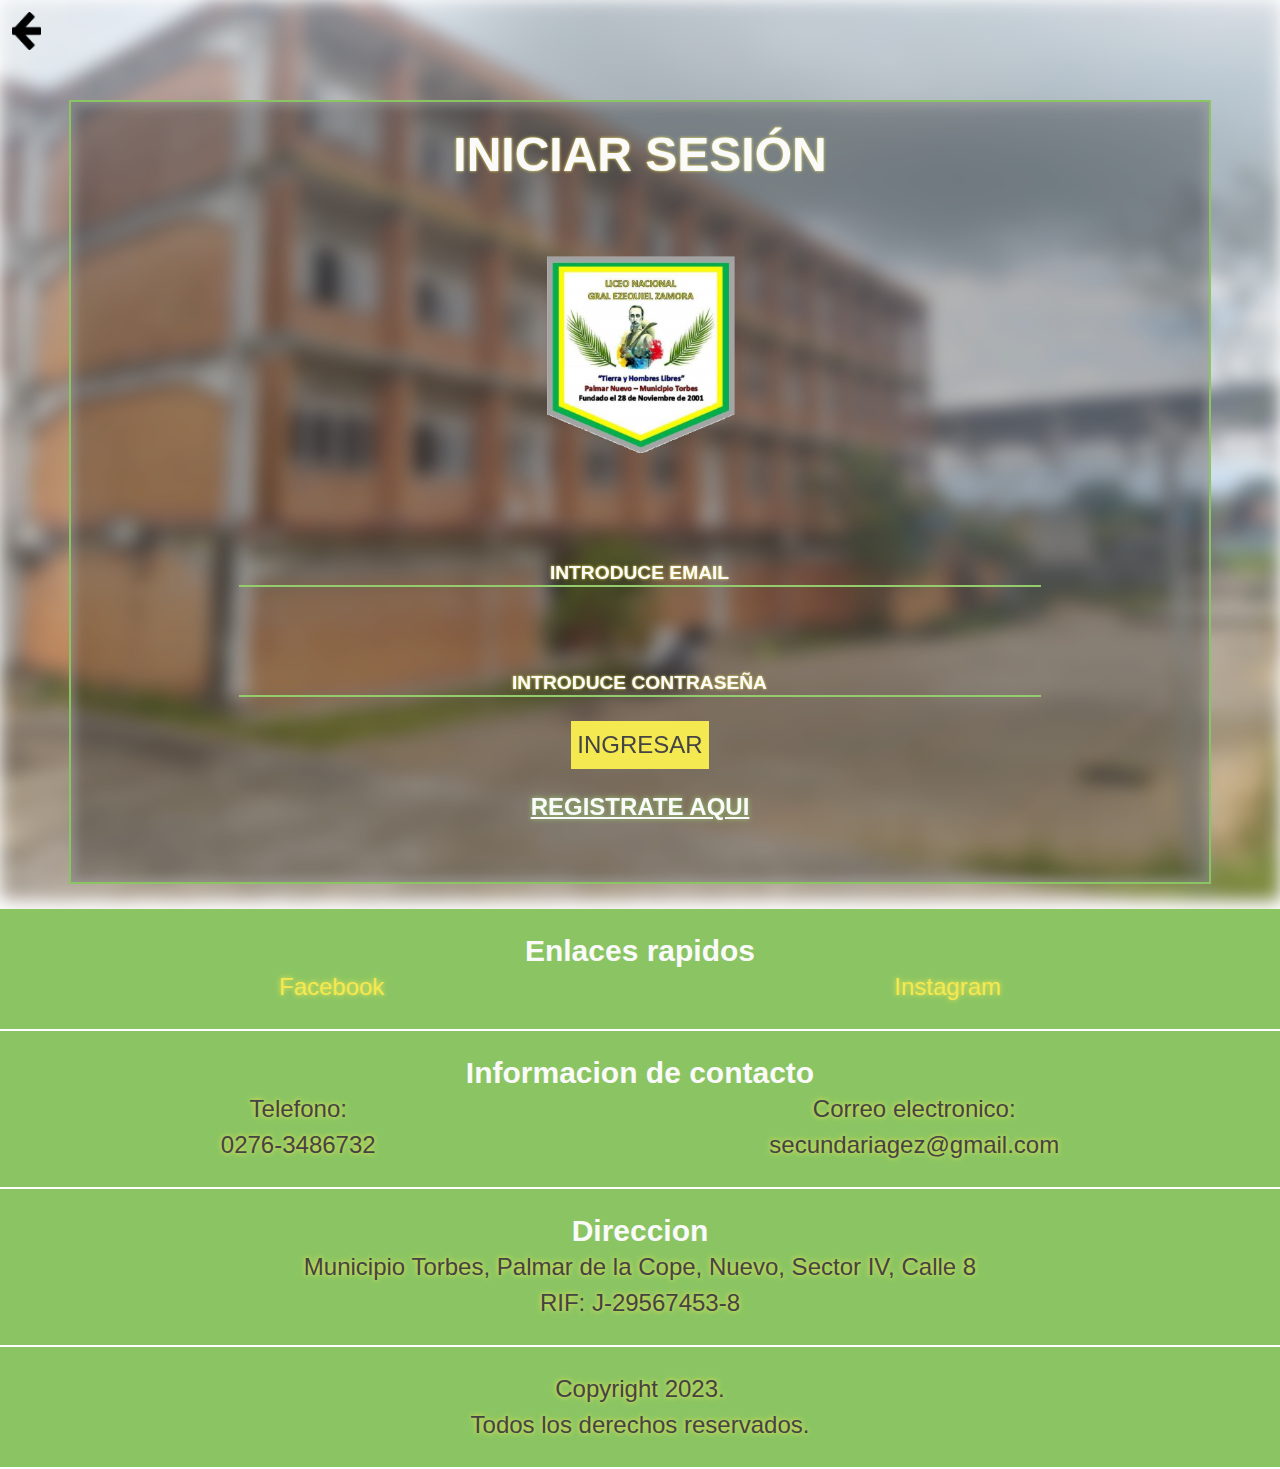
<file: admin.html>
<!DOCTYPE html>
<html>
	<head>
		<link rel="icon" href="img/Logo.jpg">
		<meta name="description" content="Liceo Nacional Ezequiel Zamora es una institución educativa">
		<meta name="author" content="DevHarsue">
		<meta name="robots" content="index">
		<meta name="keywords" content="Liceo,institución,General Ezequiel Zamora,Ezequiel Zamora">		
		<meta name="viewport" content="width=device-width, initial-scale=1.0">
		<meta charset="utf-8">	

		<link rel="stylesheet" type="text/css" href="bootstrap/css/bootstrap.min.css">
		<link rel="stylesheet" type="text/css" href="CSS/styles.css">	
		<link rel="stylesheet" type="text/css" href="CSS/stylesGenerics.css">	
		<link rel="stylesheet" type="text/css" href="CSS/stylesAnimations.css">
		<link rel="stylesheet" type="text/css" href="CSS/stylesHeader.css">
		<link rel="stylesheet" type="text/css" href="CSS/stylesMain.css">
		<link rel="stylesheet" type="text/css" href="CSS/stylesFooter.css">
		<script type="text/javascript" src="JS/check.js"></script>			
		<title>Procesos Administrativos</title>
	</head>
	<body>
		<div class="fondo"></div>		
		<header class="header">
			<nav class="header__nav">
				<div class="container-button-menu">
					<button id="button-menu"><img src="IMG/menu.png"></button>
				</div>				
				<ul class="header__nav-ul">
					<li><a href="index.html"><img src="IMG/Logo.jpg"></a></li>
					<li><a href="info.html">¿Quienes Somos?</a></li>
					<li><a href="questions.html">Preguntas Frecuentes</a></li>
					<li class="private"><a href="simbolos.html">Simbolos Institucionales</a></li>
					<li class="private"><a href="admin.html">Procesos Administrativos</a></li>
				</ul>				
			</nav>	
			<div class="container-inicio-sesion">
				<button id="inicio-sesion" class="btn-amarillo">USER</button>
				<button id="cerrar-sesion" class="btn-rojo">Cerrar Sesion</button>
			</div>
		</header>	

		<main class="main">
			<h1 class="main__titulo texto-amarillo">LICEO NACIONAL GENERAL EZEQUIEL ZAMORA</h1>
			<article class="main__article">
				<h3 class="texto-verde">Procesos Administrativos.</h3>
				<p class="texto-amarillo">
					Los procesos administrativos en el Liceo Nacional General Ezequiel Zamora, estan dividos dependiendo del departamento.
				</p>
				<h4 class="texto-verde">Departamento de Dirección</h4>				
				<p class="texto-amarillo">En este departamento se reciben recaudos de todo tipo de indoles, y ademas es donde se lleva el control de asistencias e inasistencias del personal que labora en la institución.</p>
				<h4 class="texto-verde">Departamento de Subdirección</h4>				
				<p class="texto-amarillo">Se realizan todos lo referente a recaudos administrativos de los docentes y también se lleva a cabo lo relacionado con la pedagogía de los docentes.</p>
				<h4 class="texto-verde">Departamento de Coordinación Pedagogica</h4>				
				<p class="texto-amarillo">Este departamento es el que lleva el control de asistencias de cada uno de los estudiantes, tambien estan encargados de actas de comportamiento y asistencia.</p>
				<h4 class="texto-verde">Departamento de Evaluación</h4>				
				<p class="texto-amarillo">Todo lo referente a resúmenes finales, calificaciones de los estudiantes, seguimientos de evaluación, se llevan a cabo en este departamento.</p>			
			</article>
		</main>

		<footer class="footer">
			<section class="footer__section">
				<h5>Enlaces rapidos</h5>
				<ul>
					<li><a href="https://www.facebook.com/profile.php?id=100013660789128">Facebook</a></li>
					<li><a href="https://www.facebook.com/profile.php?id=100013660789128">Instagram</a></li>
				</ul>
			</section>
			<section class="footer__section">
				<h5>Informacion de contacto</h5>
				<ul>
					<li>Telefono:<br>0276-3486732</li>
					<li>Correo electronico:<br>secundariagez@gmail.com</li>
				</ul>
			</section>
			<section class="footer__section">
				<h5>Direccion</h5>
				<p>Municipio Torbes, Palmar de la Cope, Nuevo, Sector IV, Calle 8</p>
				<p>RIF: J-29567453-8</p>
			</section>
			<section class="footer__section">
				<p>
					Copyright 2023.<br>
					Todos los derechos reservados.
				</p>
			</section>
		</footer>

		<script type="text/javascript" src="bootstrap/js/bootstrap.min.js"></script>
		<script type="text/javascript" src="JS/mediaQuery.js"></script>
		<script type="text/javascript" src="JS/header.js"></script>
		<script type="text/javascript" src="JS/hiddenHeader.js"></script>		
		<script type="text/javascript" src="JS/private.js"></script>	
	</body>
</html>
</file>
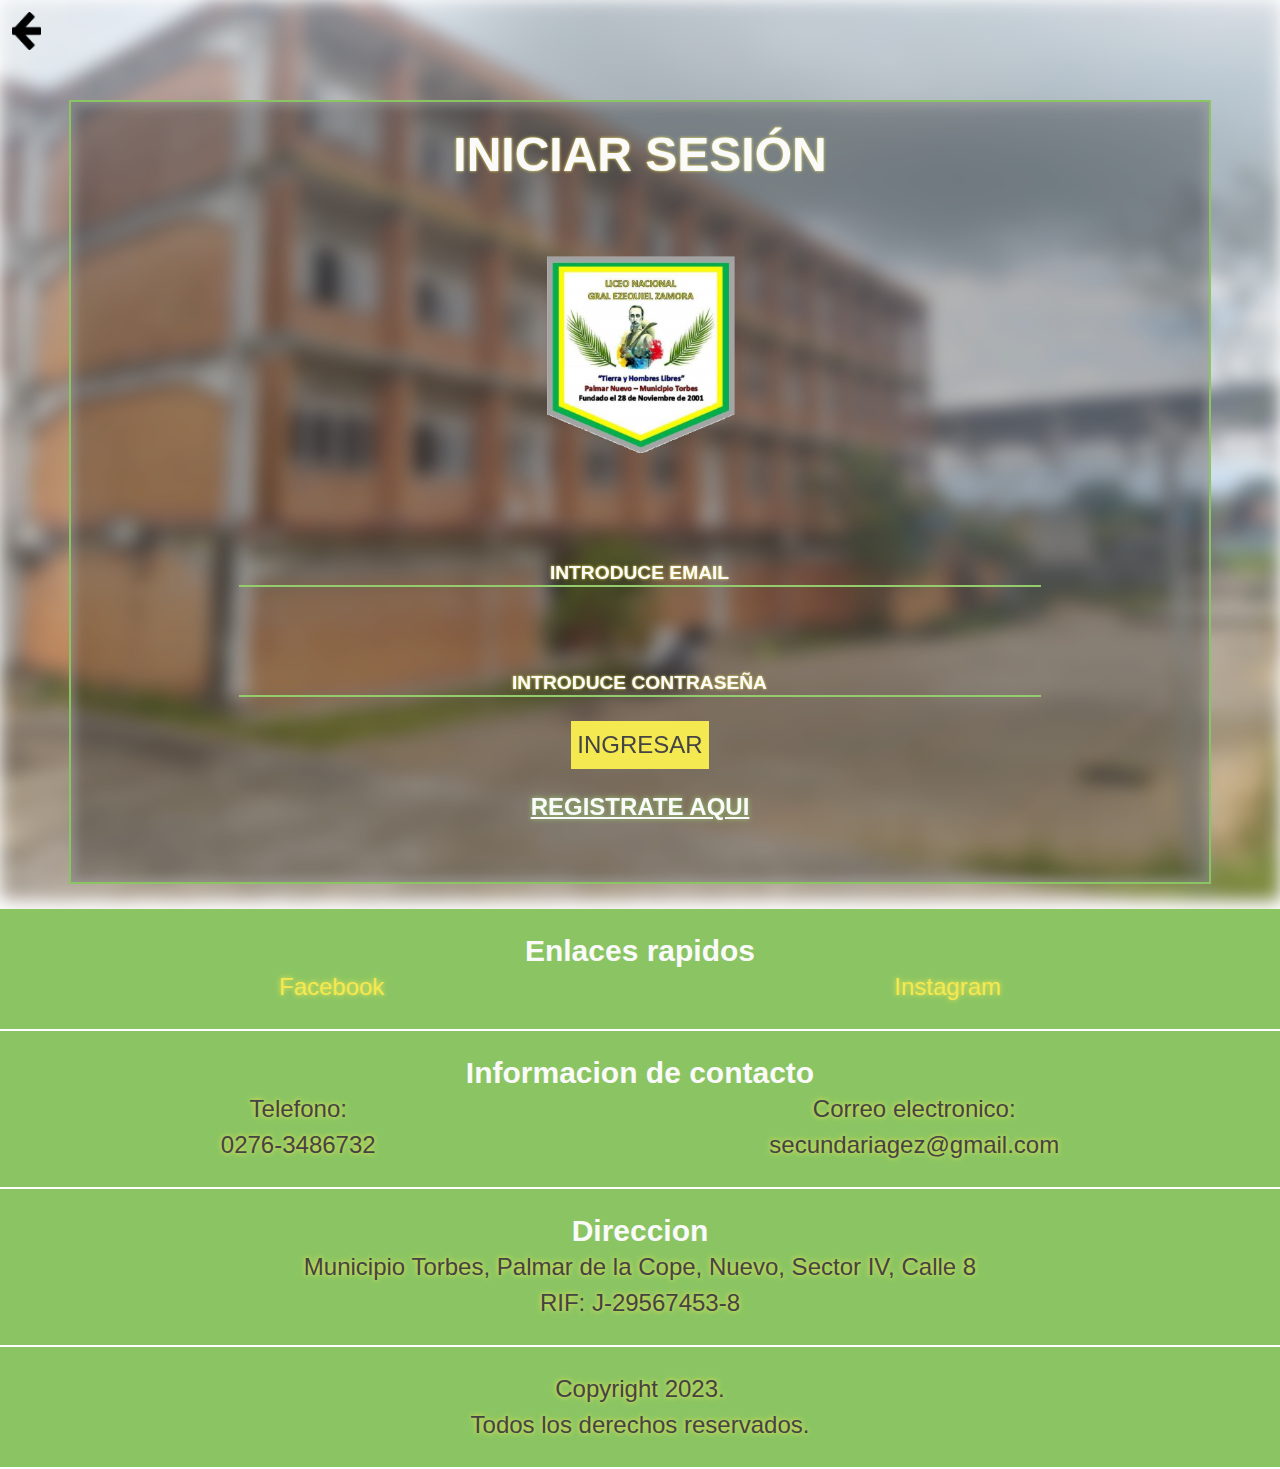
<file: changeDates.html>
<!DOCTYPE html>
<html>
	<head>
		<link rel="icon" href="img/Logo.jpg">
		<meta name="description" content="Liceo Nacional Ezequiel Zamora es una institución educativa">
		<meta name="author" content="DevHarsue">
		<meta name="robots" content="index">
		<meta name="keywords" content="Liceo,institución,General Ezequiel Zamora,Ezequiel Zamora">		
		<meta name="viewport" content="width=device-width, initial-scale=1.0">
		<meta charset="utf-8">	
		
		<link rel="stylesheet" type="text/css" href="bootstrap/css/bootstrap.min.css">
		<link rel="stylesheet" type="text/css" href="CSS/styles.css">
		<link rel="stylesheet" type="text/css" href="CSS/stylesGenerics.css">
		<link rel="stylesheet" type="text/css" href="CSS/stylesAnimations.css">
		<link rel="stylesheet" type="text/css" href="CSS/stylesSession.css">
		<link rel="stylesheet" type="text/css" href="CSS/stylesChangeDates.css">
		<link rel="stylesheet" type="text/css" href="CSS/stylesFooter.css">
		<script type="text/javascript" src="JS/check.js"></script>
		<title>Cambiar Datos</title>
	</head>
	<body>
		<div class="fondo"></div>
		<div class="modal">
			<div class="contenedor">
				<p class="green">Registro Realizado Correctamente!</p>
				<button id="boton-ok" class="btn-amarillo">OK</button>
			</div>
		</div>
		<button class="boton-atras"><img src="IMG/flecha.png"></button>
		<main class="main">
			<div class="main__container-formulario">
				<h1 class="texto-amarillo">Cambiar Datos</h1>
				<form class="main__form main__form-elegir" id="formulario-botones">
					<h6 class="texto-verde" id="usuario">Dato</h6>
					<button class="btn-amarillo" id="btn-usuario">Cambiar</button>

					<h6 class="texto-verde" id="correo">Dato</h6>
					<button class="btn-amarillo" id="btn-correo">Cambiar</button>

					<h6 class="texto-verde" id="clave">Dato</h6>
					<button class="btn-amarillo" id="btn-clave">Cambiar</button>
				</form>
				<form class="main__form main__form-cambio" id="formulario" method="post" autocomplete="off">
					<h6 class="texto-verde">Dato</h6>
					<label class="texto-amarillo">Introduce </label>
					<input type="text" id="input-cambio" required class="input">
					<label class="texto-amarillo">Introduce Contraseña Nuevamente</label>							
					<input type="password" id="input-cambio-clave" class="input">					
					<div class="contenedor-boton-sesion"><button id="boton-cambio" class="btn-amarillo">Cambiar</button></div>
				</form>
				
			</div>
		</main>

		<footer class="footer">
			<section class="footer__section">
				<h5>Enlaces rapidos</h5>
				<ul>
					<li><a href="https://www.facebook.com/profile.php?id=100013660789128">Facebook</a></li>
					<li><a href="https://www.facebook.com/profile.php?id=100013660789128">Instagram</a></li>
				</ul>
			</section>
			<section class="footer__section">
				<h5>Informacion de contacto</h5>
				<ul>
					<li>Telefono:<br>0276-3486732</li>
					<li>Correo electronico:<br>secundariagez@gmail.com</li>
				</ul>
			</section>
			<section class="footer__section">
				<h5>Direccion</h5>
				<p>Municipio Torbes, Palmar de la Cope, Nuevo, Sector IV, Calle 8</p>
				<p>RIF: J-29567453-8</p>
			</section>
			<section class="footer__section">
				<p>
					Copyright 2023.<br>
					Todos los derechos reservados.
				</p>
			</section>
		</footer>

		<script type="text/javascript" src="bootstrap/js/bootstrap.min.js"></script>
		<script type="text/javascript" src="JS/withInputs.js"></script>
		<script type="text/javascript" src="JS/modal.js"></script>
		<script type="text/javascript" src="JS/changeDatesEvents.js"></script>		
		<script type="text/javascript" src="JS/changeDates.js"></script>		
	</body>
</html>
</file>
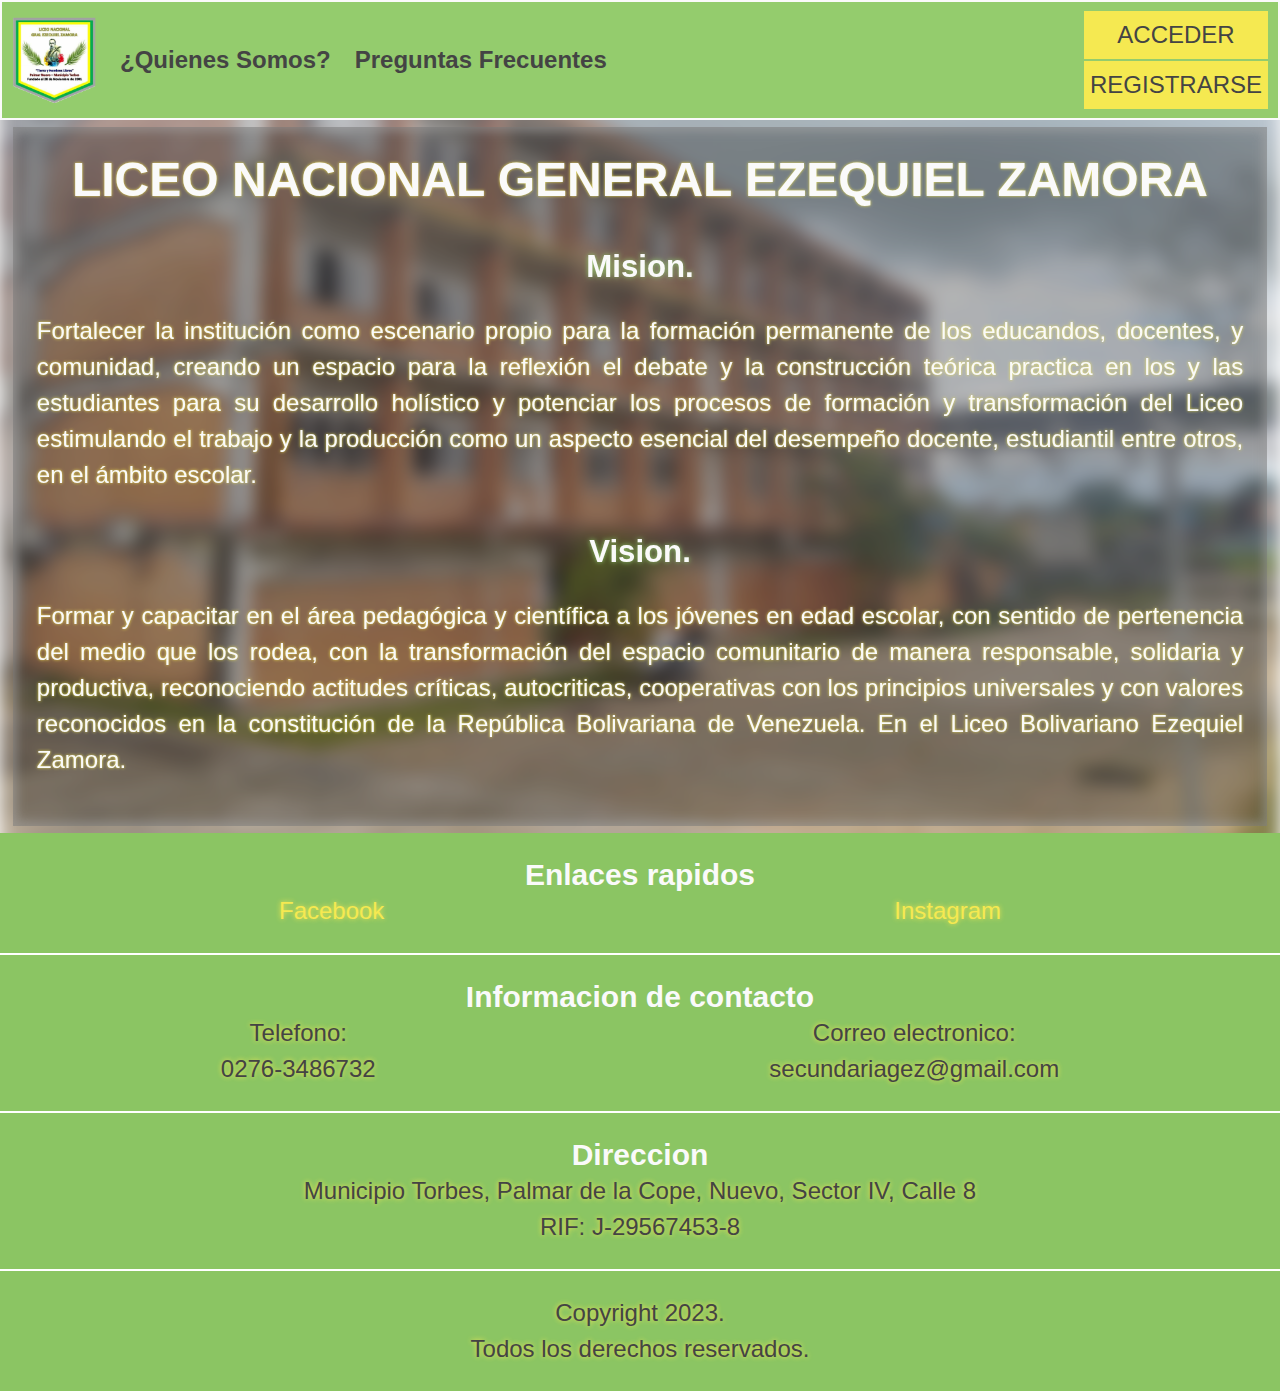
<file: info.html>
<!DOCTYPE html>
<html>
	<head>
		<link rel="icon" href="img/Logo.jpg">
		<meta name="description" content="Liceo Nacional Ezequiel Zamora es una institución educativa">
		<meta name="author" content="DevHarsue">
		<meta name="robots" content="index">
		<meta name="keywords" content="Liceo,institución,General Ezequiel Zamora,Ezequiel Zamora">		
		<meta name="viewport" content="width=device-width, initial-scale=1.0">
		<meta charset="utf-8">	

		<link rel="stylesheet" type="text/css" href="bootstrap/css/bootstrap.min.css">
		<link rel="stylesheet" type="text/css" href="CSS/styles.css">
		<link rel="stylesheet" type="text/css" href="CSS/stylesGenerics.css">		
		<link rel="stylesheet" type="text/css" href="CSS/stylesAnimations.css">
		<link rel="stylesheet" type="text/css" href="CSS/stylesHeader.css">
		<link rel="stylesheet" type="text/css" href="CSS/stylesMain.css">
		<link rel="stylesheet" type="text/css" href="CSS/stylesFooter.css">
		<title>¿Quienes Somos?</title>
	</head>
	<body>
		<div class="fondo"></div>
		<header class="header">
			<nav class="header__nav">
				<div class="container-button-menu">
					<button id="button-menu"><img src="IMG/menu.png"></button>
				</div>				
				<ul class="header__nav-ul">
					<li><a href="index.html"><img src="IMG/Logo.jpg"></a></li>
					<li><a href="info.html">¿Quienes Somos?</a></li>
					<li><a href="questions.html">Preguntas Frecuentes</a></li>
					<li class="private"><a href="simbolos.html">Simbolos Institucionales</a></li>
					<li class="private"><a href="admin.html">Procesos Administrativos</a></li>
				</ul>				
			</nav>			
			<div class="container-inicio-sesion">
				<button id="inicio-sesion" class="btn-amarillo">Acceder</button>
				<button id="btn-registro" class="btn-amarillo">Registrarse</button>
				<button id="cerrar-sesion" class="btn-rojo">Cerrar Sesion</button>
			</div>
		</header>	

		<main class="main">
			<h1 class="main__titulo texto-amarillo">LICEO NACIONAL GENERAL EZEQUIEL ZAMORA</h1>
			<article class="main__article">
				<h3 class="texto-verde">Mision.</h3>
				<p class="texto-amarillo">Fortalecer la institución como escenario propio para la formación permanente de los educandos, docentes, y comunidad, creando un espacio para la reflexión  el debate y la construcción teórica practica en los y las estudiantes  para su desarrollo holístico y potenciar los procesos de formación y transformación del Liceo estimulando el trabajo y la producción como un aspecto esencial  del desempeño docente, estudiantil entre otros, en el ámbito escolar.
				</p>
				<h3 class="texto-verde">Vision.</h3>
				<p class="texto-amarillo">Formar y capacitar en el área pedagógica y científica a los jóvenes en  edad escolar, con sentido de pertenencia del medio que los rodea, con la transformación del espacio comunitario de manera responsable, solidaria y productiva, reconociendo actitudes críticas, autocriticas, cooperativas con los principios universales y con valores reconocidos en la constitución de la República Bolivariana de Venezuela. En el Liceo Bolivariano Ezequiel Zamora.
				</p>
			</article>			
		</main>

		<footer class="footer">
			<section class="footer__section">
				<h5>Enlaces rapidos</h5>
				<ul>
					<li><a href="https://www.facebook.com/profile.php?id=100013660789128">Facebook</a></li>
					<li><a href="https://www.facebook.com/profile.php?id=100013660789128">Instagram</a></li>
				</ul>
			</section>
			<section class="footer__section">
				<h5>Informacion de contacto</h5>
				<ul>
					<li>Telefono:<br>0276-3486732</li>
					<li>Correo electronico:<br>secundariagez@gmail.com</li>
				</ul>
			</section>
			<section class="footer__section">
				<h5>Direccion</h5>
				<p>Municipio Torbes, Palmar de la Cope, Nuevo, Sector IV, Calle 8</p>
				<p>RIF: J-29567453-8</p>
			</section>
			<section class="footer__section">
				<p>
					Copyright 2023.<br>
					Todos los derechos reservados.
				</p>
			</section>
		</footer>
		<script type="text/javascript" src="bootstrap/js/bootstrap.min.js"></script>
		<script type="text/javascript" src="JS/mediaQuery.js"></script>
		<script type="text/javascript" src="JS/header.js"></script>		
		<script type="text/javascript" src="JS/hiddenHeader.js"></script>		
		<script type="text/javascript" src="JS/checkSession.js"></script>			
	</body>
</html>
</file>
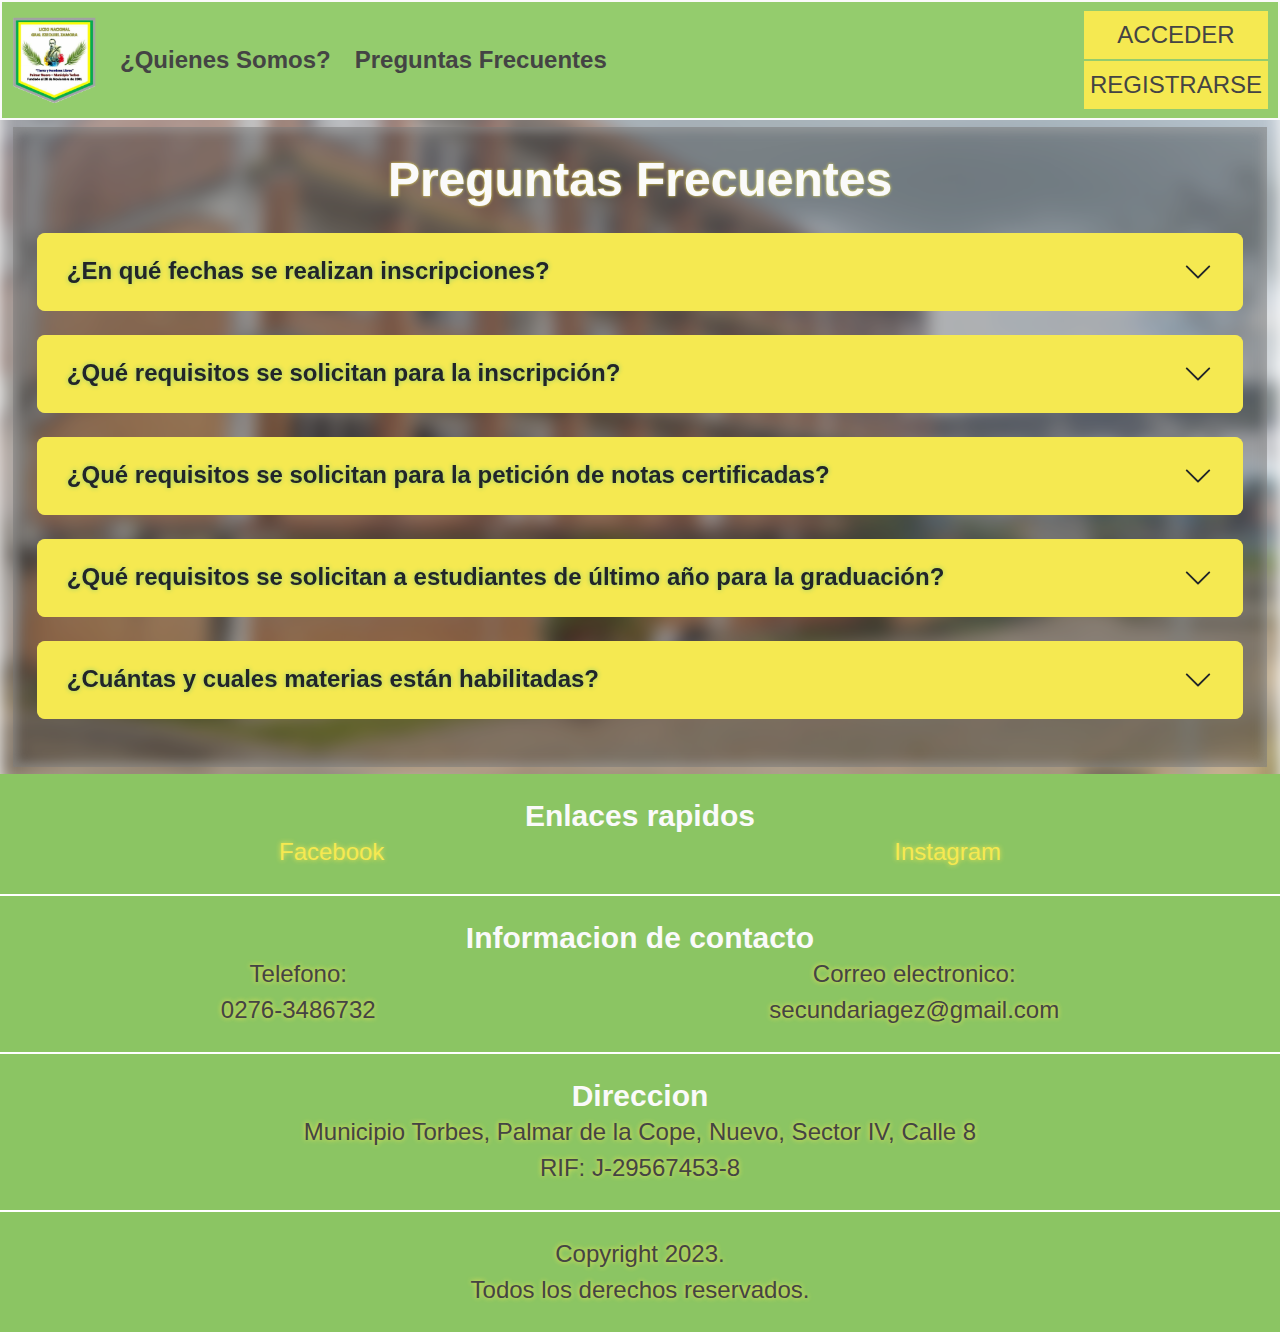
<file: questions.html>
<!DOCTYPE html>
<html>
	<head>
		<link rel="icon" href="img/Logo.jpg">
		<meta name="description" content="Liceo Nacional Ezequiel Zamora es una institución educativa">
		<meta name="author" content="DevHarsue">
		<meta name="robots" content="index">
		<meta name="keywords" content="Liceo,institución,General Ezequiel Zamora,Ezequiel Zamora">		
		<meta name="viewport" content="width=device-width, initial-scale=1.0">
		<meta charset="utf-8">	

		<link rel="stylesheet" type="text/css" href="bootstrap/css/bootstrap.min.css">
		<link rel="stylesheet" type="text/css" href="CSS/styles.css">
		<link rel="stylesheet" type="text/css" href="CSS/stylesGenerics.css">		
		<link rel="stylesheet" type="text/css" href="CSS/stylesAnimations.css">
		<link rel="stylesheet" type="text/css" href="CSS/stylesHeader.css">		
		<link rel="stylesheet" type="text/css" href="CSS/stylesMain.css">
		<link rel="stylesheet" type="text/css" href="CSS/stylesQuestions.css">		
		<link rel="stylesheet" type="text/css" href="CSS/stylesFooter.css">
		<title>Preguntas Frecuentes</title>
	</head>
	<body>
		<div class="fondo"></div>
		<header class="header">
			<nav class="header__nav">
				<div class="container-button-menu">
					<button id="button-menu"><img src="IMG/menu.png"></button>
				</div>				
				<ul class="header__nav-ul">
					<li><a href="index.html"><img src="IMG/Logo.jpg"></a></li>
					<li><a href="info.html">¿Quienes Somos?</a></li>
					<li><a href="questions.html">Preguntas Frecuentes</a></li>
					<li class="private"><a href="simbolos.html">Simbolos Institucionales</a></li>
					<li class="private"><a href="admin.html">Procesos Administrativos</a></li>
				</ul>				
			</nav>			
			<div class="container-inicio-sesion">
				<button id="inicio-sesion" class="btn-amarillo">Acceder</button>
				<button id="btn-registro" class="btn-amarillo">Registrarse</button>				
				<button id="cerrar-sesion" class="btn-rojo">Cerrar Sesion</button>
			</div>
		</header>	

		<main class="main">
			<h1 class="main__titulo texto-amarillo">Preguntas Frecuentes</h1>
			<article class="main__article">
				<div class="accordion" id="acordionQuestions">
					<div class="accordion-item">
						<h2 class="accordion-header">
							<button class="accordion-button collapsed" type="button" data-bs-toggle="collapse" data-bs-target="#one" aria-expanded="false" aria-controls="one">¿En qué fechas se realizan inscripciones?</button>
						</h2>
						<div id="one" class="accordion-collapse collapse" data-bs-parent="#acordionQuestions">
							<div class="accordion-body">
								Lorem ipsum dolor sit amet, consectetur adipisicing elit, sed do eiusmod
								tempor incididunt ut labore et dolore magna aliqua. Ut enim ad minim veniam,
								quis nostrud exercitation ullamco laboris nisi ut aliquip ex ea commodo
								consequat. Duis aute irure dolor in reprehenderit in voluptate velit esse
								cillum dolore eu fugiat nulla pariatur. Excepteur sint occaecat cupidatat non
								proident, sunt in culpa qui officia deserunt mollit anim id est laborum.
							</div>
						</div>
					</div>
				</div>
				<div class="accordion" id="acordionQuestions">
					<div class="accordion-item">
						<h2 class="accordion-header">
							<button class="accordion-button collapsed" type="button" data-bs-toggle="collapse" data-bs-target="#two" aria-expanded="false" aria-controls="two">¿Qué requisitos se solicitan para la inscripción?</button>
						</h2>
						<div id="two" class="accordion-collapse collapse" data-bs-parent="#acordionQuestions">
							<div class="accordion-body">
								Lorem ipsum dolor sit amet, consectetur adipisicing elit, sed do eiusmod
								tempor incididunt ut labore et dolore magna aliqua. Ut enim ad minim veniam,
								quis nostrud exercitation ullamco laboris nisi ut aliquip ex ea commodo
								consequat. Duis aute irure dolor in reprehenderit in voluptate velit esse
								cillum dolore eu fugiat nulla pariatur. Excepteur sint occaecat cupidatat non
								proident, sunt in culpa qui officia deserunt mollit anim id est laborum.
							</div>
						</div>
					</div>
				</div>
				<div class="accordion" id="acordionQuestions">
					<div class="accordion-item">
						<h2 class="accordion-header">
							<button class="accordion-button collapsed" type="button" data-bs-toggle="collapse" data-bs-target="#three" aria-expanded="false" aria-controls="three">¿Qué requisitos se solicitan para la petición de notas certificadas?</button>
						</h2>
						<div id="three" class="accordion-collapse collapse" data-bs-parent="#acordionQuestions">
							<div class="accordion-body">
								Lorem ipsum dolor sit amet, consectetur adipisicing elit, sed do eiusmod
								tempor incididunt ut labore et dolore magna aliqua. Ut enim ad minim veniam,
								quis nostrud exercitation ullamco laboris nisi ut aliquip ex ea commodo
								consequat. Duis aute irure dolor in reprehenderit in voluptate velit esse
								cillum dolore eu fugiat nulla pariatur. Excepteur sint occaecat cupidatat non
								proident, sunt in culpa qui officia deserunt mollit anim id est laborum.
							</div>
						</div>
					</div>
				</div>
				<div class="accordion" id="acordionQuestions">
					<div class="accordion-item">
						<h2 class="accordion-header">
							<button class="accordion-button collapsed" type="button" data-bs-toggle="collapse" data-bs-target="#four" aria-expanded="false" aria-controls="four">¿Qué requisitos se solicitan a estudiantes de último año para la graduación? </button>
						</h2>
						<div id="four" class="accordion-collapse collapse" data-bs-parent="#acordionQuestions">
							<div class="accordion-body">
								Lorem ipsum dolor sit amet, consectetur adipisicing elit, sed do eiusmod
								tempor incididunt ut labore et dolore magna aliqua. Ut enim ad minim veniam,
								quis nostrud exercitation ullamco laboris nisi ut aliquip ex ea commodo
								consequat. Duis aute irure dolor in reprehenderit in voluptate velit esse
								cillum dolore eu fugiat nulla pariatur. Excepteur sint occaecat cupidatat non
								proident, sunt in culpa qui officia deserunt mollit anim id est laborum.
							</div>
						</div>
					</div>
				</div>	
				<div class="accordion" id="acordionQuestions">
					<div class="accordion-item">
						<h2 class="accordion-header">
							<button class="accordion-button collapsed" type="button" data-bs-toggle="collapse" data-bs-target="#five" aria-expanded="false" aria-controls="five">¿Cuántas y cuales materias están habilitadas?</button>
						</h2>
						<div id="five" class="accordion-collapse collapse" data-bs-parent="#acordionQuestions">
							<div class="accordion-body">
								Lorem ipsum dolor sit amet, consectetur adipisicing elit, sed do eiusmod
								tempor incididunt ut labore et dolore magna aliqua. Ut enim ad minim veniam,
								quis nostrud exercitation ullamco laboris nisi ut aliquip ex ea commodo
								consequat. Duis aute irure dolor in reprehenderit in voluptate velit esse
								cillum dolore eu fugiat nulla pariatur. Excepteur sint occaecat cupidatat non
								proident, sunt in culpa qui officia deserunt mollit anim id est laborum.
							</div>
						</div>
					</div>
				</div>			
			</article>
		</main>

		<footer class="footer">
			<section class="footer__section">
				<h5>Enlaces rapidos</h5>
				<ul>
					<li><a href="https://www.facebook.com/profile.php?id=100013660789128">Facebook</a></li>
					<li><a href="https://www.facebook.com/profile.php?id=100013660789128">Instagram</a></li>
				</ul>
			</section>
			<section class="footer__section">
				<h5>Informacion de contacto</h5>
				<ul>
					<li>Telefono:<br>0276-3486732</li>
					<li>Correo electronico:<br>secundariagez@gmail.com</li>
				</ul>
			</section>
			<section class="footer__section">
				<h5>Direccion</h5>
				<p>Municipio Torbes, Palmar de la Cope, Nuevo, Sector IV, Calle 8</p>
				<p>RIF: J-29567453-8</p>
			</section>
			<section class="footer__section">
				<p>
					Copyright 2023.<br>
					Todos los derechos reservados.
				</p>
			</section>
		</footer>
		<script type="text/javascript" src="bootstrap/js/bootstrap.min.js"></script>
		<script type="text/javascript" src="JS/mediaQuery.js"></script>
		<script type="text/javascript" src="JS/header.js"></script>		
		<script type="text/javascript" src="JS/hiddenHeader.js"></script>		
		<script type="text/javascript" src="JS/checkSession.js"></script>			
	</body>
</html>
</file>
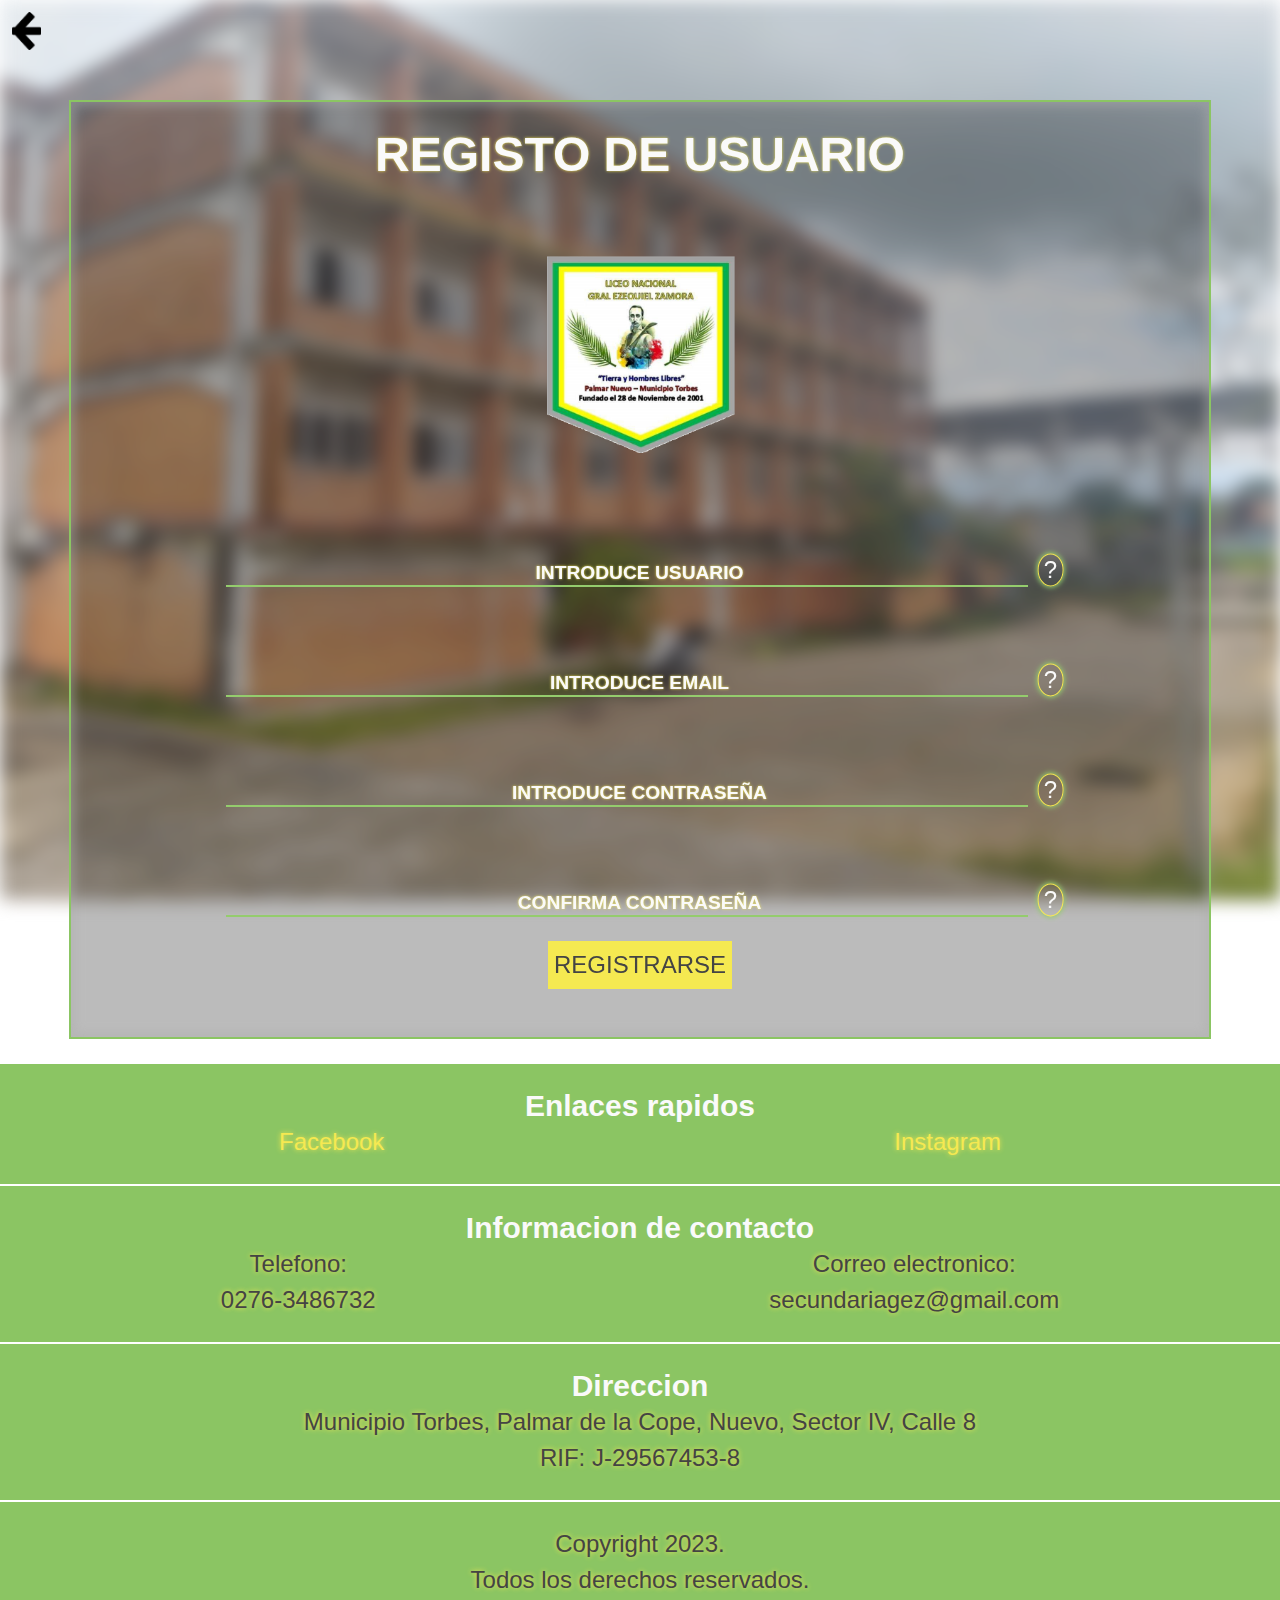
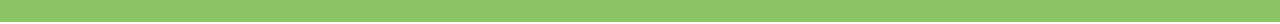
<file: register.html>
<!DOCTYPE html>
<html>
	<head>
		<link rel="icon" href="img/Logo.jpg">
		<meta name="description" content="Liceo Nacional Ezequiel Zamora es una institución educativa">
		<meta name="author" content="DevHarsue">
		<meta name="robots" content="index">
		<meta name="keywords" content="Liceo,institución,General Ezequiel Zamora,Ezequiel Zamora">		
		<meta name="viewport" content="width=device-width, initial-scale=1.0">
		<meta charset="utf-8">	

		<link rel="stylesheet" type="text/css" href="bootstrap/css/bootstrap.min.css">
		<link rel="stylesheet" type="text/css" href="CSS/styles.css">
		<link rel="stylesheet" type="text/css" href="CSS/stylesGenerics.css">
		<link rel="stylesheet" type="text/css" href="CSS/stylesAnimations.css">
		<link rel="stylesheet" type="text/css" href="CSS/stylesSession.css">
		<link rel="stylesheet" type="text/css" href="CSS/stylesFooter.css">
		<title>Registro</title>
	</head>
	<body>
		<div class="fondo"></div>
		<div class="modal">
			<div class="contenedor">
				<p class="green">Registro Realizado Correctamente!</p>
				<button id="boton-ok" class="btn-amarillo">OK</button>
			</div>
		</div>
		<button class="boton-atras"><img src="IMG/flecha.png"></button>
		<main class="main">
			<div class="main__container-formulario">
				<h1 class="texto-amarillo">Registo de Usuario</h1>
				<div class="main__container-img"><img src="IMG/Logo.jpg" width="200px"></div>
				<form class="main__form" id="formulario" method="post" autocomplete="off">
					<label class="texto-amarillo">Introduce Usuario</label>
					<input type="text" id="usuario" class="input" required>
					<span id="btn-usuario" class="boton-ayuda">?</span>

					<label class="texto-amarillo">Introduce Email</label>
					<input type="email" id="correo" class="input" required>
					<span id="btn-correo" class="boton-ayuda">?</span>

					<label class="texto-amarillo">Introduce Contraseña</label>
					<input type="password" id="clave" class="input" required>
					<span id="btn-clave" class="boton-ayuda">?</span>

					<label class="texto-amarillo">Confirma Contraseña</label>
					<input type="password" id="comprobacion" class="input" required>
					<span id="btn-comprobacion" class="boton-ayuda">?</span>

					<div class="contenedor-boton-sesion"><button id="boton-sesion" class="btn-amarillo">Registrarse</button></div>
				</form>
			</div>
		</main>

		<footer class="footer">
			<section class="footer__section">
				<h5>Enlaces rapidos</h5>
				<ul>
					<li><a href="https://www.facebook.com/profile.php?id=100013660789128">Facebook</a></li>
					<li><a href="https://www.facebook.com/profile.php?id=100013660789128">Instagram</a></li>
				</ul>
			</section>
			<section class="footer__section">
				<h5>Informacion de contacto</h5>
				<ul>
					<li>Telefono:<br>0276-3486732</li>
					<li>Correo electronico:<br>secundariagez@gmail.com</li>
				</ul>
			</section>
			<section class="footer__section">
				<h5>Direccion</h5>
				<p>Municipio Torbes, Palmar de la Cope, Nuevo, Sector IV, Calle 8</p>
				<p>RIF: J-29567453-8</p>
			</section>
			<section class="footer__section">
				<p>
					Copyright 2023.<br>
					Todos los derechos reservados.
				</p>
			</section>
		</footer>
		
		<script type="text/javascript" src="bootstrap/js/bootstrap.min.js"></script>
		<script type="text/javascript" src="JS/withInputs.js"></script>
		<script type="text/javascript" src="JS/modal.js"></script>			
		<script type="text/javascript" src="JS/eventsSessionRegister.js"></script>	
		<script type="text/javascript" src="JS/register.js"></script>		
		<script type="text/javascript" src="JS/btnsHelpers.js"></script>		
	</body>
</html>
</file>
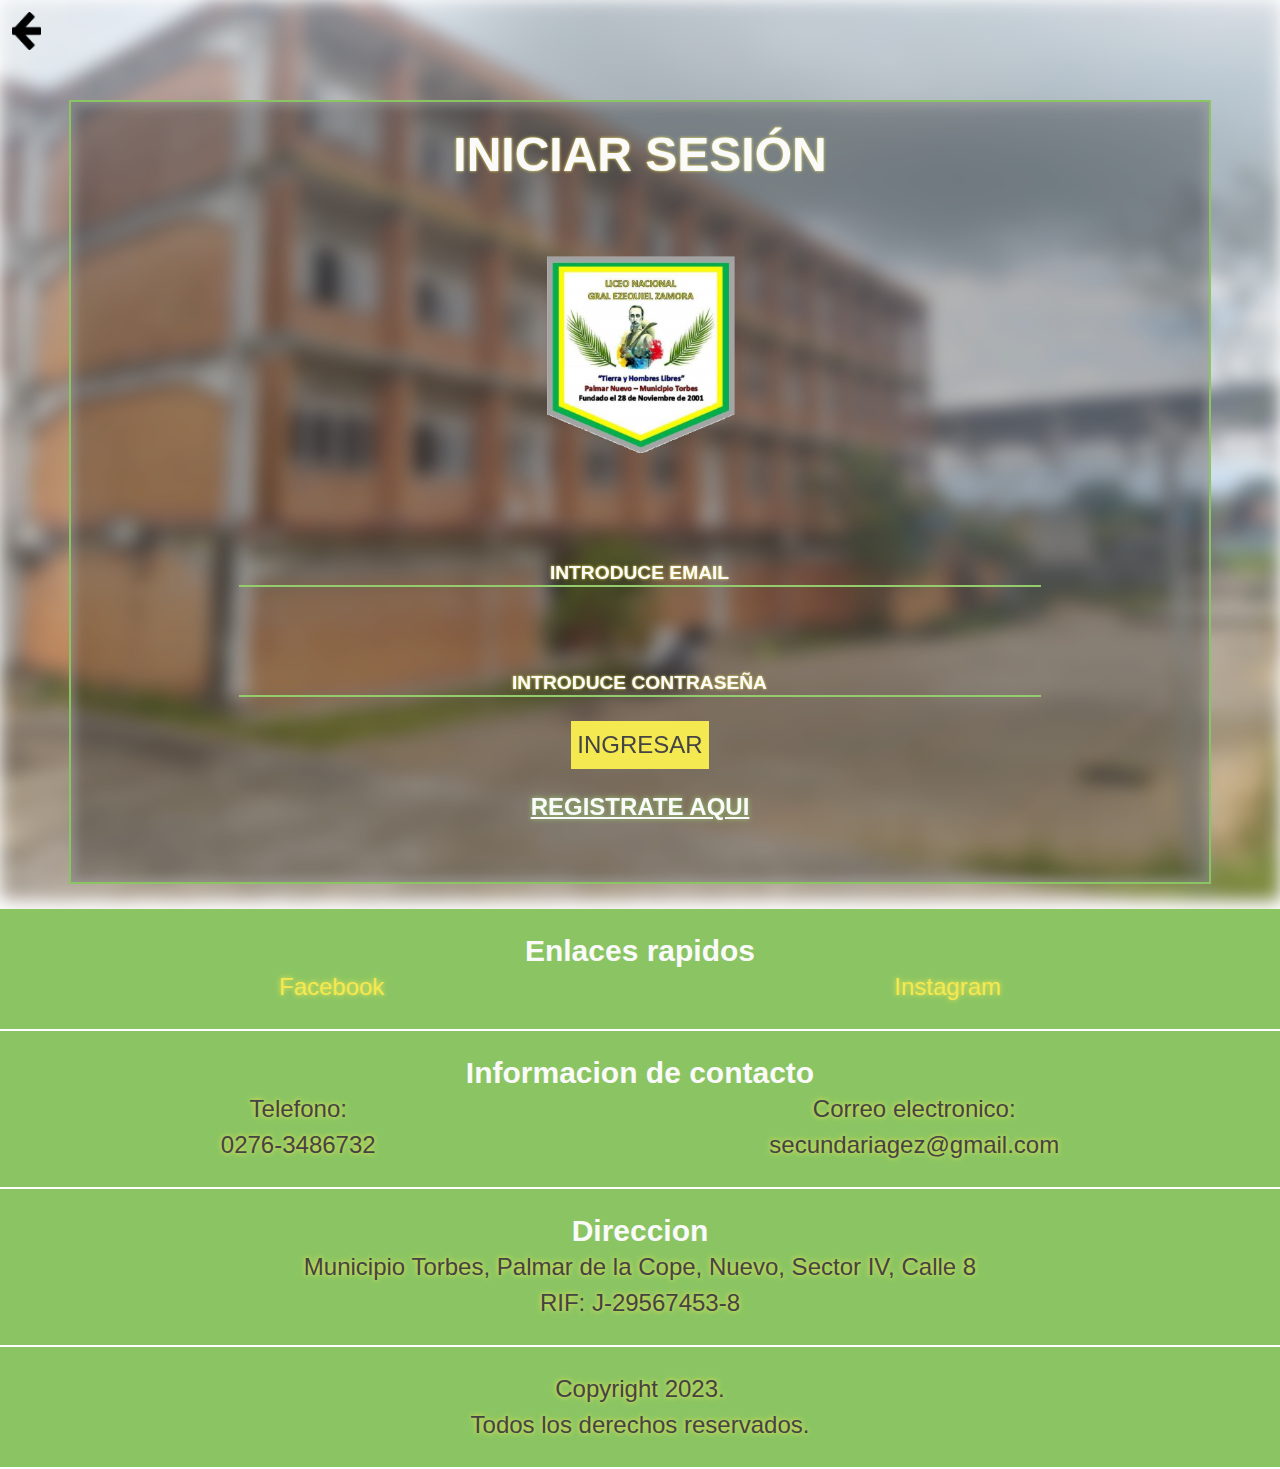
<file: session.html>
<!DOCTYPE html>
<html>
	<head>
		<link rel="icon" href="img/Logo.jpg">
		<meta name="description" content="Liceo Nacional Ezequiel Zamora es una institución educativa">
		<meta name="author" content="DevHarsue">
		<meta name="robots" content="index">
		<meta name="keywords" content="Liceo,institución,General Ezequiel Zamora,Ezequiel Zamora">		
		<meta name="viewport" content="width=device-width, initial-scale=1.0">
		<meta charset="utf-8">	

		<link rel="stylesheet" type="text/css" href="bootstrap/css/bootstrap.min.css">
		<link rel="stylesheet" type="text/css" href="CSS/styles.css">	
		<link rel="stylesheet" type="text/css" href="CSS/stylesGenerics.css">	
		<link rel="stylesheet" type="text/css" href="CSS/stylesAnimations.css">	
		<link rel="stylesheet" type="text/css" href="CSS/stylesSession.css">
		<link rel="stylesheet" type="text/css" href="CSS/stylesFooter.css">
		<title>ACCEDER</title>
	</head>
	<body>
		<div class="fondo"></div>
		<div class="modal">
			<div class="contenedor">
				<p class="red">Contraseña o Correo Incorrecto!</p>
				<button id="boton-ok" class="btn-amarillo">OK</button>
			</div>
		</div>
		<button class="boton-atras"><img src="IMG/flecha.png"></button>
		<main class="main">
			<div class="main__container-formulario">
				<h1 class="texto-amarillo">Iniciar Sesión</h1>
				<div class="main__container-img"><img src="IMG/Logo.jpg"></div>
				<form class="main__form" id="formulario" method="post" autocomplete="off">
					<label class="texto-amarillo">Introduce Email</label>
					<input type="email" id="correo" required class="input">

					<label class="texto-amarillo">Introduce Contraseña</label>
					<input type="password" id="clave" required class="input">
					
					<div class="contenedor-boton-sesion"><button id="boton-sesion" class="btn-amarillo">Ingresar</button></div>
					<h6><a href="register.html" class="texto-verde">Registrate Aqui</a></h6>
				</form>
			</div>
		</main>

		<footer class="footer">
			<section class="footer__section">
				<h5>Enlaces rapidos</h5>
				<ul>
					<li><a href="https://www.facebook.com/profile.php?id=100013660789128">Facebook</a></li>
					<li><a href="https://www.facebook.com/profile.php?id=100013660789128">Instagram</a></li>
				</ul>
			</section>
			<section class="footer__section">
				<h5>Informacion de contacto</h5>
				<ul>
					<li>Telefono:<br>0276-3486732</li>
					<li>Correo electronico:<br>secundariagez@gmail.com</li>
				</ul>
			</section>
			<section class="footer__section">
				<h5>Direccion</h5>
				<p>Municipio Torbes, Palmar de la Cope, Nuevo, Sector IV, Calle 8</p>
				<p>RIF: J-29567453-8</p>
			</section>
			<section class="footer__section">
				<p>
					Copyright 2023.<br>
					Todos los derechos reservados.
				</p>
			</section>
		</footer>

		<script type="text/javascript" src="bootstrap/js/bootstrap.min.js"></script>
		<script type="text/javascript" src="JS/withInputs.js"></script>				
		<script type="text/javascript" src="JS/modal.js"></script>				
		<script type="text/javascript" src="JS/eventsSessionRegister.js"></script>	
		<script type="text/javascript" src="JS/session.js"></script>		
	</body>
</html>
</file>
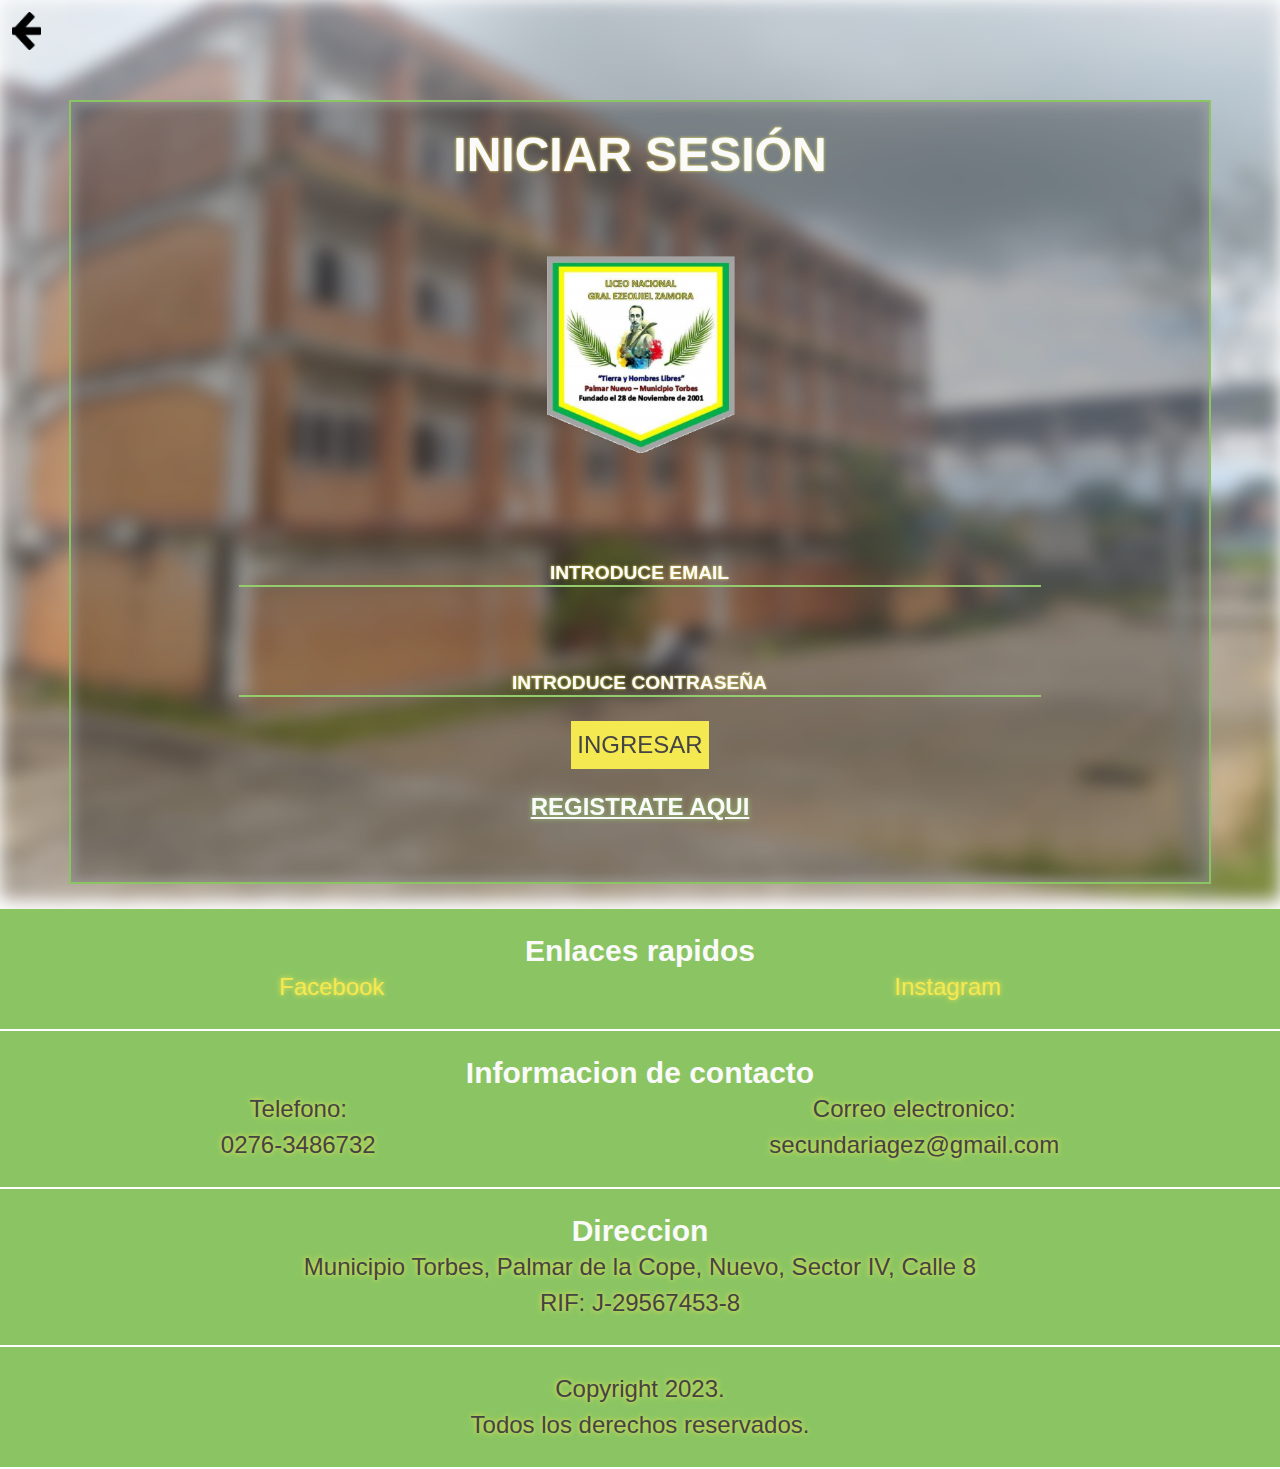
<file: simbolos.html>
<!DOCTYPE html>
<html>
	<head>
		<link rel="icon" href="img/Logo.jpg">
		<meta name="description" content="Liceo Nacional Ezequiel Zamora es una institución educativa">
		<meta name="author" content="DevHarsue">
		<meta name="robots" content="index">
		<meta name="keywords" content="Liceo,institución,General Ezequiel Zamora,Ezequiel Zamora">		
		<meta name="viewport" content="width=device-width, initial-scale=1.0">
		<meta charset="utf-8">	

		<link rel="stylesheet" type="text/css" href="bootstrap/css/bootstrap.min.css">
		<link rel="stylesheet" type="text/css" href="CSS/styles.css">	
		<link rel="stylesheet" type="text/css" href="CSS/stylesGenerics.css">	
		<link rel="stylesheet" type="text/css" href="CSS/stylesAnimations.css">
		<link rel="stylesheet" type="text/css" href="CSS/stylesHeader.css">
		<link rel="stylesheet" type="text/css" href="CSS/stylesMain.css">
		<link rel="stylesheet" type="text/css" href="CSS/stylesFooter.css">
		<script type="text/javascript" src="JS/check.js"></script>	
		
		<title>Simbolos Institucionales</title>
	</head>
	<body>
		<div class="fondo"></div>		
		<header class="header">
			<nav class="header__nav">
				<div class="container-button-menu">
					<button id="button-menu"><img src="IMG/menu.png"></button>
				</div>				
				<ul class="header__nav-ul">
					<li><a href="index.html"><img src="IMG/Logo.jpg"></a></li>
					<li><a href="info.html">¿Quienes Somos?</a></li>
					<li><a href="questions.html">Preguntas Frecuentes</a></li>
					<li class="private"><a href="simbolos.html">Simbolos Institucionales</a></li>
					<li class="private"><a href="admin.html">Procesos Administrativos</a></li>				
				</ul>				
			</nav>	
			<div class="container-inicio-sesion">
				<button id="inicio-sesion" class="btn-amarillo">USER</button>
				<button id="cerrar-sesion" class="btn-rojo">Cerrar Sesion</button>
			</div>
		</header>	

		<main class="main">
			<h1 class="main__titulo texto-amarillo">LICEO NACIONAL GENERAL EZEQUIEL ZAMORA</h1>
			<article class="main__article">
				<h3 class="texto-verde">Símbolos de la Institución.</h3>
				<h4 class="texto-verde">Escudo Institucional.</h4>				
				<div class="main__img-container logo">
					<img src="IMG/Logo.jpg" class="main__img logo">
				</div>
				<h4 class="texto-verde">Himno Institucional.</h4>
				<p class="himno texto-amarillo">
									Letra y Música: Pablo Mendoza.<br><br>
				Nacido en un pueblo de Valles del Tuy<br>
				                                   Desde el cielo alumbra con luz de cocuy<br>
				                                          Dejando un legado a la juventud<br>
				                                           La gloria y victoria son su virtud<br><br>
				CORO<br>
				Ezequiel Zamora espada protectora general<br>
				Del pueblo, pueblo soberano<br>
				Es su sueño librar la batalla<br>
				Y para siempre quitar la opresión pues el<br>
				Lucha para liberarnos<br>
				De las garras del ruin opresor<br><br>
				II<br>
				Valiente caudillo de la libertad<br>
				Insurge en la guerra buscando igualdad<br>
				Se aferra a su espada para conquistar<br>
				Lo que desde niño fuera su ideal (Coro) <br><br>
				III
				Lidera temprano la revolución<br>
				En lid y contenida con todo tesón<br>
				Zamora y su pueblo se ven otra vez<br>
				Allá en Barinas lucho en Santa Inés (Coro) <br><br>
				IV<br>
				El en su caballo, casaca y clarín<br>
				Con flores del campo se supo vestir<br>
				Y a los oligarcas volvió a derrotar<br>
				E izó la bandera mi buen general (Coro) <br><br>
				V<br>
				El hábil guerrero que incitó a vivir<br>
				Transito las rutas de la libertad<br>
				Más luego una bala traidora apago. <br>
				La luz de esa vida que al pueblo oriento (Coro) <br><br>
				VI<br>
				El genio intuitivo del gran militar<br>
				La gloria y el triunfo lo hicieron llegar<br>
				Y luego en la cumbre sublime ideal<br>
				El sueño a Bolívar hacer realidad (Coro) <br><br>
				VII<br>
				Vehemente soldado de fuerza moral luchó<br>
				En las reyertas por ser liberal conserva su <br>
				Temple de buen corazón<br>
				Es el que lidera la revolución (Coro) <br><br>
				VIII<br>
				Un justo homenaje te brinda el Palmar<br>
				Y así, para nunca poderte olvidar<br>
				Proclama tu nombre y en justo clamor<br>
				Aclama por siempre tu hazaña y valor. (Coro)
				</p>
				<h4 class="texto-verde">Bandera Institucional.</h4>
				<div class="main__img-container">
					<img src="IMG/bandera.png" class="main__img">
				</div>
				<p class="texto-amarillo"><span class="texto-verde">El color gris significa:</span> La universalidad de la educación, la praxis pedagógica en todos los ambientes, en todos los niveles, el color representa, la labor del enseñar, del aprender, de los educandos y educandas en el Liceo Nacional General Ezequiel Zamora, el conjunto de actividades didácticas que los docentes en sus diversas especialidades desarrollan en los ambientes escolares con los estudiantes y comunidad. <br>
				<span class="texto-verde">El color verde significa:</span> El medio natural donde se encuentra la sede de la institución. El cual se halla favorecido por una vista hermosa rodeada de valles y montañas, como también las palmeras planta típica de la zona. <br>
				<span class="texto-verde">El color amarillo significa:</span> La ciencia y la tecnología la riqueza manifestada en la juventud que predomina en la localidad y en la Institución. <br>
				<span class="texto-verde">Las cinco estrellas significan:</span> Cada uno de los años Bolivarianos, El Liceo Ezequiel Zamora se encuentra constituido desde la tercera etapa   (1º, 2º,3º año) y media y diversificada 4º y 5º año.
				</p>
			</article>
		</main>

		<footer class="footer">
			<section class="footer__section">
				<h5>Enlaces rapidos</h5>
				<ul>
					<li><a href="https://www.facebook.com/profile.php?id=100013660789128">Facebook</a></li>
					<li><a href="https://www.facebook.com/profile.php?id=100013660789128">Instagram</a></li>
				</ul>
			</section>
			<section class="footer__section">
				<h5>Informacion de contacto</h5>
				<ul>
					<li>Telefono:<br>0276-3486732</li>
					<li>Correo electronico:<br>secundariagez@gmail.com</li>
				</ul>
			</section>
			<section class="footer__section">
				<h5>Direccion</h5>
				<p>Municipio Torbes, Palmar de la Cope, Nuevo, Sector IV, Calle 8</p>
				<p>RIF: J-29567453-8</p>
			</section>
			<section class="footer__section">
				<p>
					Copyright 2023.<br>
					Todos los derechos reservados.
				</p>
			</section>
		</footer>

		<script type="text/javascript" src="bootstrap/js/bootstrap.min.js"></script>
		<script type="text/javascript" src="JS/mediaQuery.js"></script>
		<script type="text/javascript" src="JS/header.js"></script>
		<script type="text/javascript" src="JS/hiddenHeader.js"></script>		
		<script type="text/javascript" src="JS/private.js"></script>
	</body>
</html>
</file>
<file: CSS/styles.css>
*{
	font-family: Agency FB, sans-serif;
	font-size: 24px;
	color: #444;
	padding: 0;
	margin: 0;
}

.private{
	display: none;
}

.fondo{
	background-image: url('../IMG/fondo2.jpg');	
	background-position: center;
	background-size: 100% 100%;
	position: fixed;
	z-index: 0;
	width: 100vw;
	min-width: 9em;
	height: 100vh;	
	user-select: none;
	filter: blur(9px);			
}

:root{
	--color-amarillo-1: #f5e951;
    --color-amarillo-2: #e1d75d;
    --color-verde-1: #94cc6d;
    --color-verde-2: #8bc563;
}

@media (min-width: 1300px){
	*{
		font-size: 36px;
	}
}

@media (min-width: 2304px){
	*{
		font-size: 48px;
	}
}

@media (min-width: 3456px){
	*{
		font-size: 60px;
	}
}

@media (min-width: 4608px){
	*{
		font-size: 72px;
	}
}
</file>
<file: CSS/stylesGenerics.css>
/*Botonees*/
.btn-amarillo,.btn-rojo{
	white-space: nowrap;
	text-transform: uppercase;
	padding: 0.25em;
	border: none;
	background: var(--color-amarillo-1);
	font-weight: 500;	
	transition: color 0.3s linear; 
}

.btn-rojo{
	background: #fa2259;	
}

.btn-amarillo:hover,.btn-rojo:hover{
	cursor: pointer;
	color: #aaa;
}

.btn-amarillo:active,.btn-rojo:active{
	background: var(--color-amarillo-2);
	box-shadow: 0 0 5px 2px var(--color-verde-2);	
}

/*boton para regresar*/
.boton-atras{
	position: relative;
	z-index: 10;
	background: transparent;
	border: none;
	width: 1.2em;
	margin: .5em 0 0 .5em;	
}

.boton-atras:hover{
	cursor: pointer;
}

.boton-atras img{
	width: 100%;
}

/*Input*/

.input{
	position: relative;
	z-index: 20;	
	border: none;
	outline: none;
	text-align: center;
	background: transparent;
	border-bottom: 2px solid var(--color-verde-1);
	transition: border 0.3s linear;
	color: #fafafa;
	margin-bottom: 1em;
	width: 88%;	
}

.input:focus{
	background: linear-gradient(to top, #0004, transparent);	
	border-bottom: 2px solid var(--color-amarillo-1);
}

/*Texto*/
.texto-verde{
	color: #fafafa;
	text-shadow: 0 0 5px var(--color-verde-1);
}

.texto-amarillo{
	color: #fafafa;		
	text-shadow: 0 0 3px var(--color-amarillo-1);
}

/*Modal*/
.modal{	
	display: none;	
	position: fixed;
	z-index: 100;
	height: 100vh;
	width: 100vw;
	background: #0008;
	justify-content: center;
	align-items: center;
}

.contenedor{
	width: 50vw;
	height: 40vh;
	border: 2px solid var(--color-verde-1);
	box-shadow: 0 0 3px 1px var(--color-amarillo-1);
	background: #f0f0f0;
	display: flex;
	justify-content: space-evenly;
	align-items: center;
	flex-direction: column;
	border-radius: 5%;
	padding: 1em;
}

.contenedor p{
	text-align: center;
	margin-bottom: 1em;
}

.contenedor button{
	width: 50%;
	margin: 0;
}

/*dar colores*/
.red{
	color: #ff3f3f !important;
	border-color: #ff3f3f !important;
}

.green{
	color: #36d636 !important;
	border-color: #36d636 !important;
}
</file>
<file: CSS/stylesAnimations.css>
.aparecerHorizontal{animation: aparecerHorizontal 1s linear forwards;}

.desaparecerHorizontal{animation: desaparecerHorizontal 1s linear forwards;}

.girarNormal{animation: girarNormal .7s linear forwards;}

.girarReversa{animation: girarReversa .7s linear forwards;}

.aparecerVertical{animation: aparecerVertical .8s linear forwards;}

.desaparecerVertical{animation: desaparecerVertical .8s linear forwards;}

.labelArriba{animation: labelArriba .4s linear forwards;}

.labelAbajo{animation: labelAbajo .4s linear forwards;}

.aparecerTransparencia{animation: aparecerTransparencia .3s linear forwards;}

.desaparecerTransparencia{animation: desaparecerTransparencia .3s linear forwards;}

@keyframes aparecerHorizontal{
	0%{
		transform: translateX(-100%);	
	}
	100%{
		transform: translateX(0);
	} 
}

@keyframes desaparecerHorizontal{
	0%{
		transform: translateX(0);	
	}
	100%{
		transform: translateX(-100%);
	} 
}

@keyframes aparecerVertical{
	0%{
		transform: translateY(-100%);	
	}
	100%{
		transform: translateY(0);
	} 
}

@keyframes desaparecerVertical{
	0%{
		transform: translateY(0);	
	}
	100%{
		transform: translateY(-100%);
	} 
}

@keyframes girarNormal{
	0%{
		transform: rotate(0);	
	}
	100%{
		transform: rotate(360deg);
	} 
}

@keyframes girarReversa{
	0%{
		transform: rotate(360deg);
	}
	100%{
		transform: rotate(0);			
	} 
}


@keyframes aparecerTransparencia{
	0%{
		opacity: 0;
	}
	100%{
		opacity: 1;
	}
}

@keyframes desaparecerTransparencia{
	0%{
		opacity: 1;
	}
	100%{
		opacity: 0;
	}
}

@keyframes labelArriba{
	0%{
		transform: translateY(150%) scale(.8) /*translateX(-7%)*/;
	}
	100%{
		transform: translateY(0%) scale(1) /*translateX(-7%)*/;
	}
}

@keyframes labelAbajo{	
	0%{
		transform: translateY(0%) scale(1) /*translateX(-7%)*/;
	}
	100%{
		transform: translateY(150%) scale(.8) /*translateX(-7%)*/;
	}
}
</file>
<file: CSS/stylesHeader.css>
.header{	
	box-sizing: border-box;	
	position: sticky;
	z-index: 20;
	background: var(--color-verde-1);
	box-shadow: inset 0 0 0 2px #fafafa;
	width: 100%;
	min-width: 9em;
	top: 0px;
	height: 4.5em;	
	display: flex;
	justify-content: space-between;
	align-items: center;
}

.header__nav{
	display: flex;
	justify-content: space-between;	
	align-items: center;
	height: 100%;	
}

.container-button-menu{
	padding: 0.5em;
	display: flex;
}

#button-menu{
	background: transparent;
	border: none;
	width: 1.2em;
}

#button-menu img{
	width: 100%;
}

.header__nav-ul{
	box-shadow: inset 0 -2px 0 2px #fafafa;		
	padding: 0.5em;
	position: absolute;
	top: 100%;
	transform: translateX(-100%);	
	height: 100vh;	
	width: 70vw;
	min-width: calc((9em/100)*70);	
	background: var(--color-verde-2);	
	box-sizing: border-box;
}

.header__nav-ul li{
	padding: 0.5em 0;
	border-bottom: 2px solid #fff;
	list-style: none;
	text-align: center;
}

.header__nav-ul li:first-child{
	padding-top: 0;
}

.header__nav-ul li a{
	text-decoration: none;
	transition: color 0.3s linear;	
	font-weight: 700;
	color: #444;
}


.header__nav-ul li a img{
	width: 6em;
}

.header__nav-ul li a:hover{
	color: #ddd;
}

.header__nav-ul li a:active{
	color: #aaa;
}

.container-inicio-sesion{
	align-self: center;	
	padding: 0.5em;
	display: flex;
	justify-content: space-between;
	flex-direction: column;
	grid-gap: .1em;
}

#cerrar-sesion{
	display: none;
}


@media (min-width: 768px){
	.header{
		height: 5em;
	}
	.header__nav{
		align-items: center;
		flex-wrap: wrap;
	}

	.container-button-menu{
		display: none;
	}

	.header__nav-ul{
		box-shadow: none;		
		height: 100%;
		width: 100%;
		padding: 0;
		position: relative;
		display: flex;
		align-items: center;
		background: none;
		top: 0;
		transform: translateX(0);
	}

	.header__nav-ul li{
		border-bottom: none;
		padding: 0.5em;
	}

	.header__nav-ul li:first-child{
		padding: 0.5em;
	}

	.header__nav-ul li:active{
		border-bottom: none;
	}	

	.header__nav-ul li a img{
		width: 3.5em;
	}
}
</file>
<file: CSS/stylesMain.css>
.main{
	position: relative;
	z-index: 10;
	box-sizing: border-box;
	min-width: 9em;
	width: 98%;
	margin: 0.3em 1%;	
	background-color: #0004;
	box-shadow: inset 0 0 10px 5px #aeaeae6e;
	padding: 1em;
}

.main__titulo{
	font-size: 2em;
	text-align: center;	
	font-weight: 900;
}

.main__article, .main__aside{
	margin-top: 1em;
}

.main__article h3, .main__aside h4,.main__article h4{
	font-weight: 900;
	font-size: 1.3em;	
	text-align: center;
	margin: 0.5em;
}

.main__article p, .main__aside p{
	font-size: 1em;	
	margin-top: 0.5em;	
	text-align: justify;
}

.main__img-container{
	width: 100%;
	text-align: center;
}	

.main__img{	
    border-radius: 10%;
    border: 2px solid var(--color-amarillo-1);
    box-shadow: 0 0 10px 2px var(--color-verde-1);
    width: 80%;
}

@media (min-width: 768px){
	.main__article, .main__aside{
		display: flex;
		flex-wrap: wrap;
		justify-content: center;
	}
	.main__article h3, .main__aside h4,.main__article h4{
		width: 100%;
	}
	.main__img-container{
		width: 40%;;
	}
}

.himno{
	text-align: center !important;
}

.logo{
	border: none;
	border-radius: none;
	box-shadow: none;
}
</file>
<file: CSS/stylesFooter.css>
.footer{
	width: 100%;
	min-width: 9em;
	position: relative;
	z-index: 10;
	background: var(--color-verde-2);
}

.footer__section{
	border-bottom: 2px solid #fff;	
	padding: 1em;
}

.footer__section h5{
	text-align: center;	
	color: #fafafa;
	font-weight: 700;
	margin: 0;
}

.footer__section ul{
	padding: 0;
	display: flex;
	justify-content: space-around;
	flex-wrap: wrap;
	margin: 0;
}

.footer__section ul li{
	text-align: center;
	list-style-type: none;
	text-shadow: 0 0 5px var(--color-amarillo-1);		
}


.footer__section ul li a{
	text-decoration: none;
	color: var(--color-amarillo-1);
}

.footer__section p{
	text-shadow: 0 0 5px var(--color-amarillo-1);
	text-align: center;	
	margin: 0;
}
</file>
<file: CSS/stylesSession.css>
/*formulario*/
.main{
	width: 100%;
	min-width: 9em;
	position: relative;
	z-index: 10;
	padding: 2%;
	box-sizing: border-box;
	margin-top: 1em;
}

.main__container-formulario{
	background-color: #0004;
	box-shadow: inset 0 0 10px 5px #aeaeae6e;
	width: calc(95% - 2%);
	margin: auto;
	display: flex;
	align-items: center;
	flex-direction: column;
	border: 2px solid var(--color-verde-2);
}

.main__container-formulario h1{
	font-size: 2em;
	margin: 0.5em 0;
	font-weight: 900;
}

.main__container-img{
	margin: 2em 0;
	display: flex;
	justify-content: center;
	align-items: center;
}

.main__container-img img{
	width: 8em;
}

.main__form{
	width: 80%;
	display: flex;
	align-items: center;
	justify-content: center;
	flex-wrap: wrap;
	margin-bottom: 2em;
	flex-direction: row;
}

.main__form label, .main__container-formulario h1,.main__form h6 a{
	text-transform: uppercase;	
	margin-bottom: 0.5em;	
	width: 100%;
	text-align: center;
	font-weight: 600;
}

.main__form label{
	transform: translateY(150%) scale(.8) /*translateX(-7%)*/;
	position: relative;
	z-index: 15;
	user-select: none;
}

.main__form h6{
	margin-top: 1em;
}

.main__form h6 a:hover{
	text-shadow: 0 0 5px var(--color-amarillo-1);	
}

.boton-ayuda{
	border: 1px solid var(--color-amarillo-1);
	border-radius: 50%;
	width: 1em;
	text-align: center;
	color: #fafafa;
	box-shadow: 0 0 5px 1px var(--color-verde-1);
	transform: translateX(0.4em) translateY(-0.4em);
	transition: box-shadow 0.3s linear;
	box-sizing: content-box;
	line-height: 1.3;
}

.boton-ayuda:hover{
	box-shadow: 0 0 5px 4px var(--color-verde-1);
	cursor: pointer;
}

.contenedor-boton-sesion{
	width: 100%;
	text-align: center;
}
</file>
<file: CSS/stylesChangeDates.css>
h6{
	text-transform: uppercase;
	font-weight: 600;
}

.main__form{
	display: none;
}

.main__form h6{
	margin: 0;
}

.main__form-elegir{
	display: flex;
	flex-direction: column;
	justify-content: space-between;	
}

.main__form-elegir button{
	margin-bottom: 1em;
	width: 50%
}
</file>
<file: CSS/stylesQuestions.css>
.main__article{
	display: block;
}

.accordion-item{
	white-space: initial;	
	margin-bottom: 1em;
	border: none;
	background: var(--color-amarillo-1);
}


.accordion-button{
	background: var(--color-amarillo-1);
	text-shadow: 0 0 5px var(--color-verde-1);
	font-weight: 900;
	text-transform: normal;
}

.accordion-button:not(.collapsed){
	background: none;
	color: #444;
}

.accordion-button:focus{
	box-shadow: none;
}

.accordion-body{
	text-shadow: 0 0 5px var(--color-verde-1);
}
</file>
